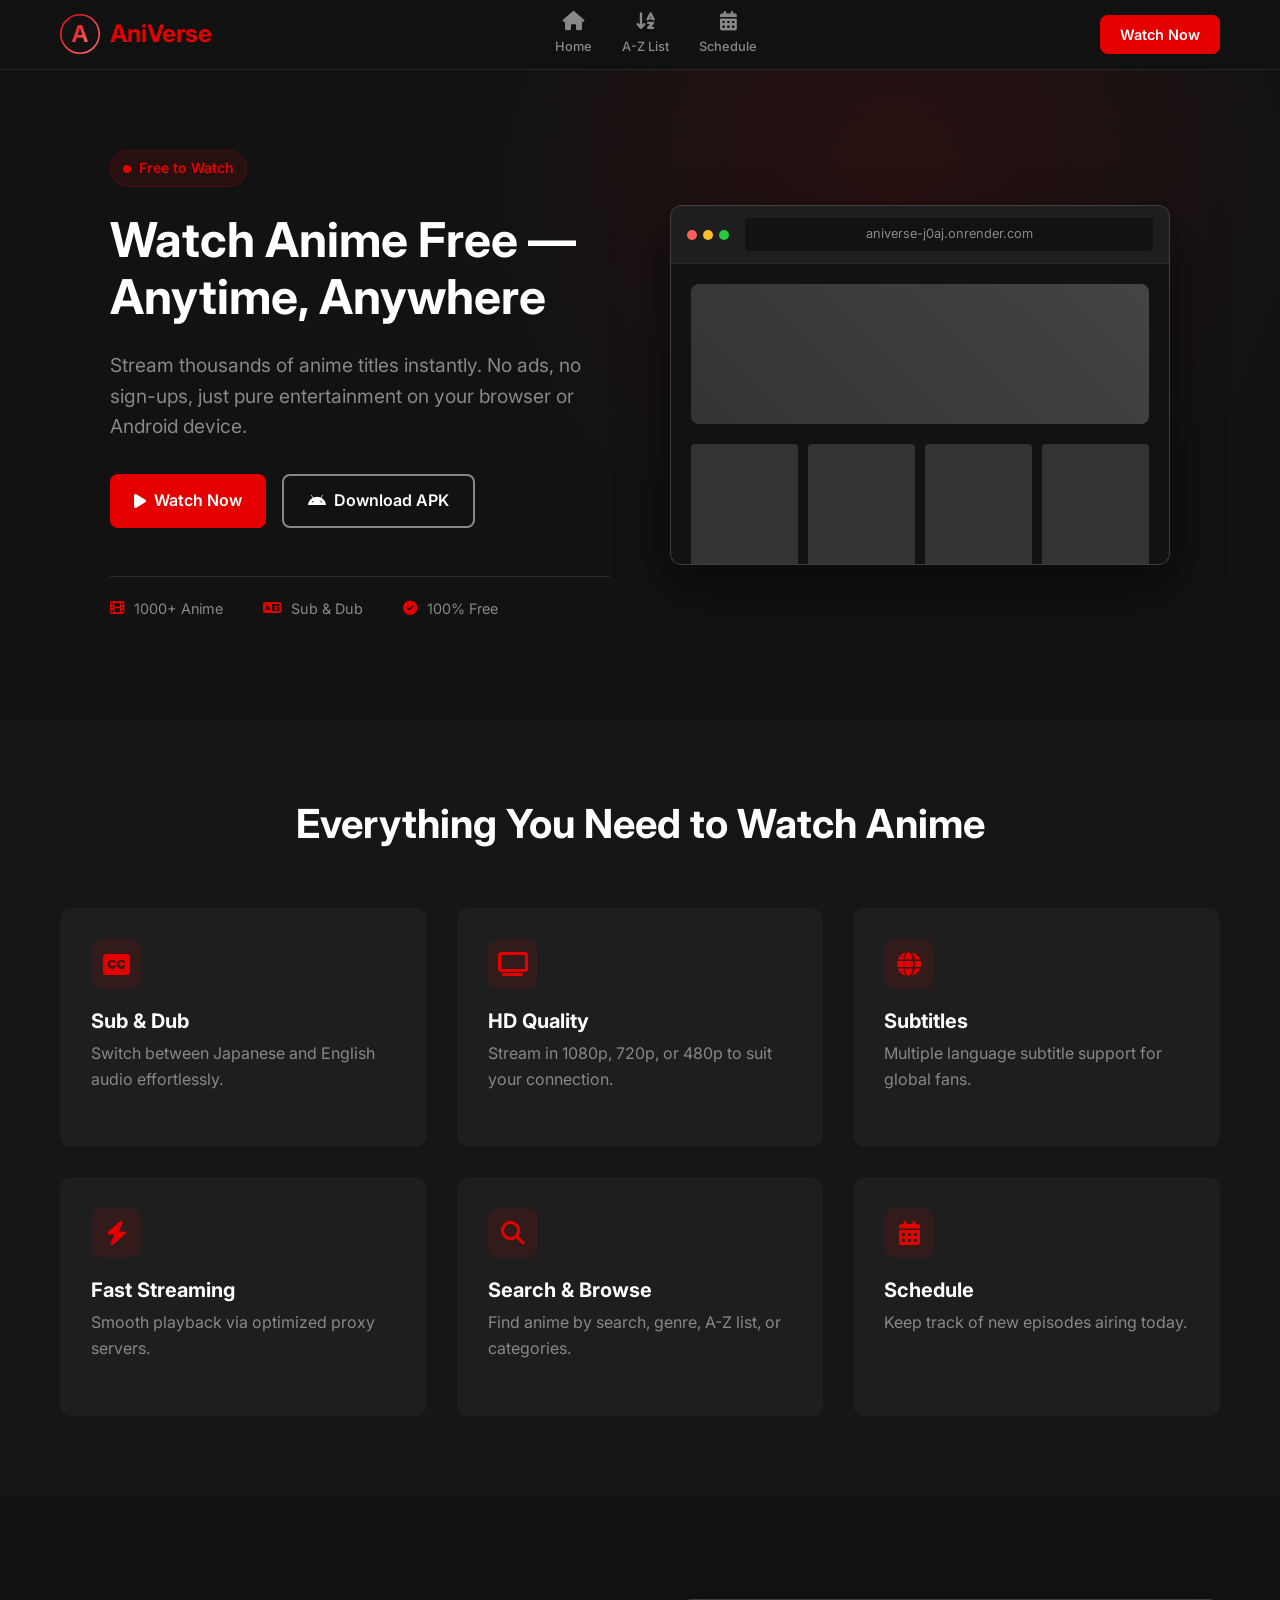
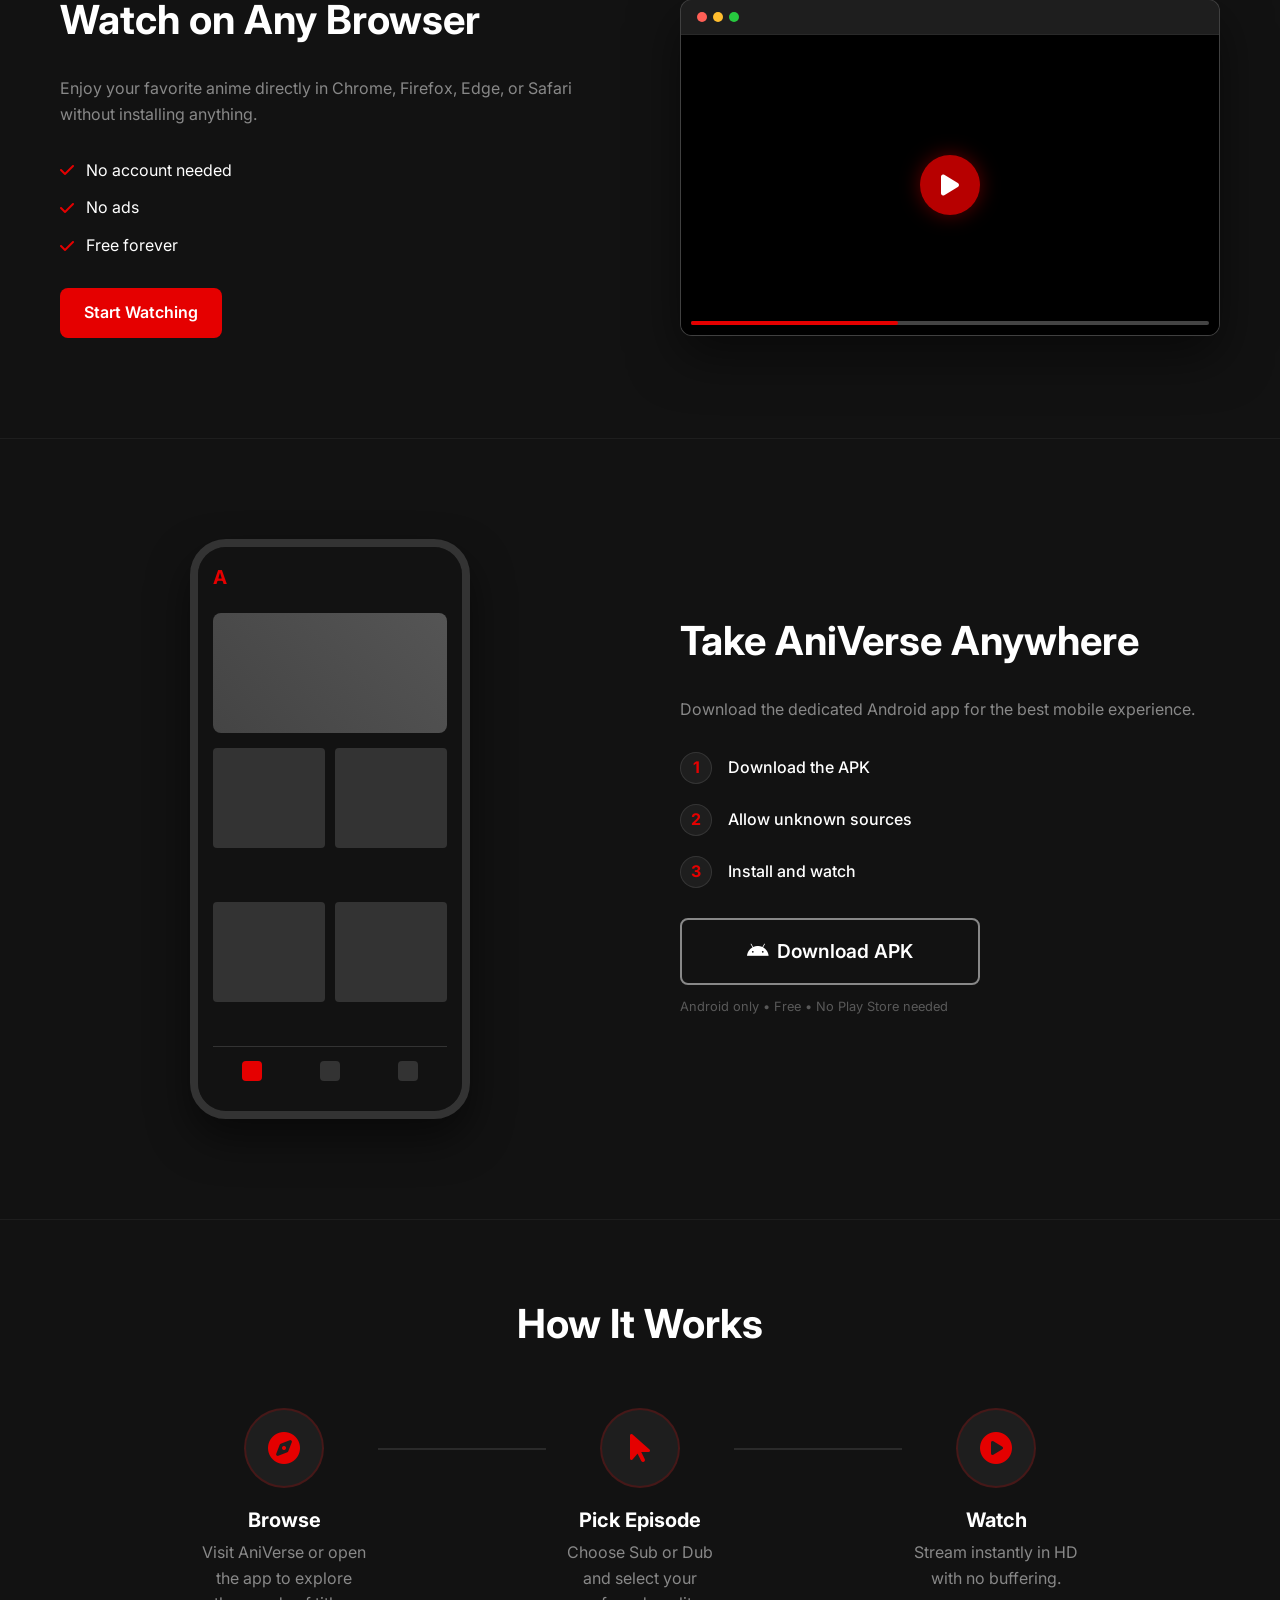
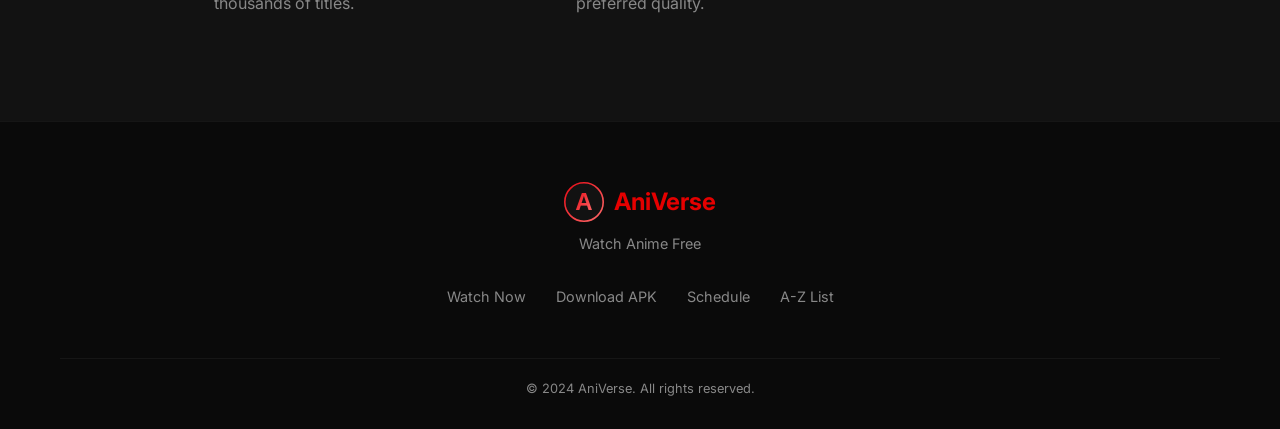
<file: index.html>
<!DOCTYPE html>
<html lang="en">
<head>
    <link rel="icon" type="image/svg+xml" href="favicon.svg">
    <meta charset="UTF-8">
    <meta name="viewport" content="width=device-width, initial-scale=1.0">
        <!-- SEO Meta Tags -->
    <meta name="description" content="Watch anime free online — stream thousands of sub and dub titles in HD. No ads, no sign-up.">
    <meta name="keywords" content="anime, free anime, watch anime online, subbed anime, dubbed anime, hd anime, no ads, streaming, aniverse">
    <meta name="author" content="AniVerse">
    <meta name="robots" content="index, follow">
    <link rel="canonical" href="https://ani-verse-web.vercel.app/">

    <!-- Open Graph / Facebook -->
    <meta property="og:type" content="website">
    <meta property="og:url" content="https://ani-verse-web.vercel.app/">
    <meta property="og:title" content="AniVerse - Watch Anime Free in HD">
    <meta property="og:description" content="Stream thousands of anime titles instantly. No ads, no sign-ups, just pure entertainment.">
    <meta property="og:image" content="https://ani-verse-web.vercel.app/og-image.jpg">

    <!-- Twitter -->
    <meta property="twitter:card" content="summary_large_image">
    <meta property="twitter:url" content="https://ani-verse-web.vercel.app/">
    <meta property="twitter:title" content="AniVerse - Watch Anime Free in HD">
    <meta property="twitter:description" content="Stream thousands of anime titles instantly. No ads, no sign-ups, just pure entertainment.">
    <meta property="twitter:image" content="https://ani-verse-web.vercel.app/og-image.jpg">
    <title>AniVerse - Watch Anime Free</title>
    
    <link rel="preconnect" href="https://fonts.googleapis.com">
    <link rel="preconnect" href="https://fonts.gstatic.com" crossorigin>
    <link href="https://fonts.googleapis.com/css2?family=Inter:wght@400;500;600;700;800&display=swap" rel="stylesheet">
    <link rel="stylesheet" href="https://cdnjs.cloudflare.com/ajax/libs/font-awesome/6.4.0/css/all.min.css">
    <link rel="stylesheet" href="styles.css">
</head>
<body>
    <!-- Navbar -->
    <header class="navbar">
        <div class="container nav-container">
            <a href="#" class="logo">
                <img src="favicon.svg" alt="AniVerse Logo">
                <span>AniVerse</span>
            </a>
                        <nav class="nav-links">
                <a href="#hero">
                    <i class="fas fa-home"></i>
                    <span>Home</span>
                </a>
                <a href="#">
                    <i class="fas fa-sort-alpha-down"></i>
                    <span>A-Z List</span>
                </a>
                <a href="#">
                    <i class="fas fa-calendar-alt"></i>
                    <span>Schedule</span>
                </a>
            </nav>
            <a href="https://aniverse-j0aj.onrender.com/" class="btn btn-primary nav-btn" target="_blank">Watch Now</a>
            <button class="mobile-menu-btn">
                <i class="fas fa-bars"></i>
            </button>
        </div>
    </header>

    <!-- Hero Section -->
    <section id="hero" class="hero-section">
        <div class="container hero-container">
            <div class="hero-content">
                <div class="badge">
                    <span class="pulse-dot"></span> Free to Watch
                </div>
                <h1>Watch Anime Free — <br>Anytime, Anywhere</h1>
                <p class="hero-subtext">Stream thousands of anime titles instantly. No ads, no sign-ups, just pure entertainment on your browser or Android device.</p>
                <div class="hero-buttons">
                    <a href="https://aniverse-j0aj.onrender.com/" class="btn btn-primary" target="_blank">
                        <i class="fas fa-play"></i> Watch Now
                    </a>
                    <a href="AniVerse.apk" class="btn btn-secondary" download>
                        <i class="fab fa-android"></i> Download APK
                    </a>
                </div>
                <div class="stats-row">
                    <div class="stat-item">
                        <i class="fas fa-film"></i>
                        <span>1000+ Anime</span>
                    </div>
                    <div class="stat-item">
                        <i class="fas fa-language"></i>
                        <span>Sub & Dub</span>
                    </div>
                    <div class="stat-item">
                        <i class="fas fa-check-circle"></i>
                        <span>100% Free</span>
                    </div>
                </div>
            </div>
            <div class="hero-visual">
                <div class="browser-mockup">
                    <div class="browser-header">
                        <div class="browser-dots">
                            <span></span><span></span><span></span>
                        </div>
                        <div class="browser-address">aniverse-j0aj.onrender.com</div>
                    </div>
                    <div class="browser-content">
                        <!-- Simulated content for visual -->
                        <div class="mock-hero"></div>
                        <div class="mock-grid">
                            <div class="mock-card"></div>
                            <div class="mock-card"></div>
                            <div class="mock-card"></div>
                            <div class="mock-card"></div>
                        </div>
                    </div>
                </div>
            </div>
        </div>
    </section>

    <!-- Features Section -->
    <section id="features" class="features-section">
        <div class="container">
            <div class="section-header">
                <h2>Everything You Need to Watch Anime</h2>
            </div>
            <div class="features-grid">
                <div class="feature-card">
                    <div class="feature-icon"><i class="fas fa-closed-captioning"></i></div>
                    <h3>Sub & Dub</h3>
                    <p>Switch between Japanese and English audio effortlessly.</p>
                </div>
                <div class="feature-card">
                    <div class="feature-icon"><i class="fas fa-tv"></i></div>
                    <h3>HD Quality</h3>
                    <p>Stream in 1080p, 720p, or 480p to suit your connection.</p>
                </div>
                <div class="feature-card">
                    <div class="feature-icon"><i class="fas fa-globe"></i></div>
                    <h3>Subtitles</h3>
                    <p>Multiple language subtitle support for global fans.</p>
                </div>
                <div class="feature-card">
                    <div class="feature-icon"><i class="fas fa-bolt"></i></div>
                    <h3>Fast Streaming</h3>
                    <p>Smooth playback via optimized proxy servers.</p>
                </div>
                <div class="feature-card">
                    <div class="feature-icon"><i class="fas fa-search"></i></div>
                    <h3>Search & Browse</h3>
                    <p>Find anime by search, genre, A-Z list, or categories.</p>
                </div>
                <div class="feature-card">
                    <div class="feature-icon"><i class="fas fa-calendar-alt"></i></div>
                    <h3>Schedule</h3>
                    <p>Keep track of new episodes airing today.</p>
                </div>
            </div>
        </div>
    </section>

    <!-- Watch on Web Section -->
    <section id="watch-web" class="split-section">
        <div class="container split-container">
            <div class="split-content">
                <h2>Watch on Any Browser</h2>
                <p>Enjoy your favorite anime directly in Chrome, Firefox, Edge, or Safari without installing anything.</p>
                <ul class="feature-list">
                    <li><i class="fas fa-check"></i> No account needed</li>
                    <li><i class="fas fa-check"></i> No ads</li>
                    <li><i class="fas fa-check"></i> Free forever</li>
                </ul>
                <a href="https://aniverse-j0aj.onrender.com/" class="btn btn-primary" target="_blank">Start Watching</a>
            </div>
            <div class="split-visual">
                <div class="browser-mockup video-player-mockup">
                    <div class="browser-header">
                        <div class="browser-dots">
                            <span></span><span></span><span></span>
                        </div>
                    </div>
                    <div class="browser-content video-content">
                        <div class="play-button-overlay">
                            <i class="fas fa-play"></i>
                        </div>
                        <div class="video-ui-bottom">
                            <div class="progress-bar">
                                <div class="progress-fill"></div>
                            </div>
                        </div>
                    </div>
                </div>
            </div>
        </div>
    </section>

    <!-- Download APK Section -->
    <section id="download" class="split-section reverse-mobile">
        <div class="container split-container">
            <div class="split-visual">
                <div class="phone-mockup">
                    <div class="phone-screen">
                        <!-- App UI representation -->
                        <div class="app-header">
                            <div class="app-logo">A</div>
                        </div>
                        <div class="app-hero"></div>
                        <div class="app-grid">
                            <div class="app-card"></div>
                            <div class="app-card"></div>
                            <div class="app-card"></div>
                            <div class="app-card"></div>
                        </div>
                        <div class="app-nav">
                            <div class="nav-item active"></div>
                            <div class="nav-item"></div>
                            <div class="nav-item"></div>
                        </div>
                    </div>
                </div>
            </div>
            <div class="split-content">
                <h2>Take AniVerse Anywhere</h2>
                <p>Download the dedicated Android app for the best mobile experience.</p>
                <div class="install-steps">
                    <div class="step">
                        <div class="step-num">1</div>
                        <div class="step-text">Download the APK</div>
                    </div>
                    <div class="step">
                        <div class="step-num">2</div>
                        <div class="step-text">Allow unknown sources</div>
                    </div>
                    <div class="step">
                        <div class="step-num">3</div>
                        <div class="step-text">Install and watch</div>
                    </div>
                </div>
                <a href="AniVerse.apk" class="btn btn-secondary btn-large" download>
                    <i class="fab fa-android"></i> Download APK
                </a>
                <p class="small-note">Android only • Free • No Play Store needed</p>
            </div>
        </div>
    </section>

    <!-- How It Works Section -->
    <section id="how-it-works" class="how-it-works-section">
        <div class="container">
            <div class="section-header">
                <h2>How It Works</h2>
            </div>
            <div class="steps-container">
                <div class="process-step">
                    <div class="step-icon">
                        <i class="fas fa-compass"></i>
                    </div>
                    <h3>Browse</h3>
                    <p>Visit AniVerse or open the app to explore thousands of titles.</p>
                </div>
                <div class="step-connector"></div>
                <div class="process-step">
                    <div class="step-icon">
                        <i class="fas fa-mouse-pointer"></i>
                    </div>
                    <h3>Pick Episode</h3>
                    <p>Choose Sub or Dub and select your preferred quality.</p>
                </div>
                <div class="step-connector"></div>
                <div class="process-step">
                    <div class="step-icon">
                        <i class="fas fa-play-circle"></i>
                    </div>
                    <h3>Watch</h3>
                    <p>Stream instantly in HD with no buffering.</p>
                </div>
            </div>
        </div>
    </section>

    <!-- Footer -->
    <footer>
        <div class="container footer-container">
            <div class="footer-brand">
                <a href="#" class="logo">
                    <img src="favicon.svg" alt="AniVerse Logo">
                    <span>AniVerse</span>
                </a>
                <p>Watch Anime Free</p>
            </div>
            <div class="footer-links">
                <a href="https://aniverse-j0aj.onrender.com/" target="_blank">Watch Now</a>
                <a href="AniVerse.apk" download>Download APK</a>
                <a href="https://aniverse-j0aj.onrender.com/schedule" target="_blank">Schedule</a>
                <a href="https://aniverse-j0aj.onrender.com/azlist/all" target="_blank">A-Z List</a>
            </div>
            <div class="footer-copyright">
                <p>&copy; 2024 AniVerse. All rights reserved.</p>
            </div>
        </div>
    </footer>

    <script>
        // Simple mobile menu toggle
        const menuBtn = document.querySelector('.mobile-menu-btn');
        const navLinks = document.querySelector('.nav-links');
        
        menuBtn.addEventListener('click', () => {
            navLinks.classList.toggle('active');
        });

        // Smooth scrolling for anchor links
        document.querySelectorAll('a[href^="#"]').forEach(anchor => {
            anchor.addEventListener('click', function (e) {
                e.preventDefault();
                document.querySelector(this.getAttribute('href')).scrollIntoView({
                    behavior: 'smooth'
                });
                if(window.innerWidth <= 768) {
                    navLinks.classList.remove('active');
                }
            });
        });
    </script>
</body>
</html>
</file>
<file: styles.css>
:root {
    --bg-color: #121212;
    --accent-color: #e50000;
    --text-color: #ffffff;
    --muted-color: #888888;
    --card-bg: #1e1e1e;
    --hover-bg: #2a2a2a;
    --font-primary: 'Inter', sans-serif;
    --nav-height: 70px;
    --container-width: 1200px;
}

* {
    margin: 0;
    padding: 0;
    box-sizing: border-box;
}

body {
    font-family: var(--font-primary);
    background-color: var(--bg-color);
    color: var(--text-color);
    line-height: 1.6;
    overflow-x: hidden;
}

a {
    text-decoration: none;
    color: inherit;
    transition: color 0.3s ease;
}

ul {
    list-style: none;
}

img {
    max-width: 100%;
    display: block;
}

.container {
    max-width: var(--container-width);
    margin: 0 auto;
    padding: 0 20px;
}

/* Typography */
h1, h2, h3 {
    font-weight: 700;
    line-height: 1.2;
    margin-bottom: 1rem;
}

h1 {
    font-size: 3rem;
    margin-bottom: 1.5rem;
}

h2 {
    font-size: 2.5rem;
    margin-bottom: 2rem;
    text-align: center;
}

h3 {
    font-size: 1.25rem;
    margin-bottom: 0.5rem;
}

p {
    color: var(--muted-color);
    margin-bottom: 1.5rem;
}

/* Buttons */
.btn {
    display: inline-flex;
    align-items: center;
    justify-content: center;
    padding: 12px 24px;
    border-radius: 8px;
    font-weight: 600;
    font-size: 1rem;
    transition: all 0.3s ease;
    cursor: pointer;
    border: none;
    gap: 8px;
}

.btn-primary {
    background-color: var(--accent-color);
    color: white;
}

.btn-primary:hover {
    background-color: #ff1a1a;
    transform: translateY(-2px);
    box-shadow: 0 4px 12px rgba(229, 0, 0, 0.4);
}

.btn-secondary {
    background-color: transparent;
    border: 2px solid var(--muted-color);
    color: white;
}

.btn-secondary:hover {
    border-color: white;
    background-color: rgba(255, 255, 255, 0.1);
}

.btn-large {
    padding: 16px 32px;
    font-size: 1.2rem;
    width: 100%;
    max-width: 300px;
}

/* Navbar */
.navbar {
    background-color: rgba(18, 18, 18, 0.95);
    height: var(--nav-height);
    display: flex;
    align-items: center;
    position: fixed;
    top: 0;
    width: 100%;
    z-index: 1000;
    border-bottom: 1px solid rgba(255, 255, 255, 0.1);
    backdrop-filter: blur(10px);
}

.nav-container {
    display: flex;
    justify-content: space-between;
    align-items: center;
    width: 100%;
}

.logo {
    display: flex;
    align-items: center;
    gap: 10px;
    font-weight: 700;
    font-size: 1.5rem;
    color: var(--accent-color);
}

.logo img {
    height: 40px;
    width: auto;
}

.nav-links {
    display: flex;
    gap: 30px;
}
.nav-links a {
    display: flex;
    flex-direction: column;
    align-items: center;
    gap: 4px;
    font-weight: 500;
    color: var(--muted-color);
    font-size: 0.8rem;
    transition: all 0.3s ease;
}

.nav-links a i {
    font-size: 1.2rem;
    margin-bottom: 2px;
}

.nav-links a:hover {
    color: white;
    transform: translateY(-2px);
}

.nav-links a:hover i {
    color: var(--accent-color);
}






.nav-btn {
    padding: 8px 20px;
    font-size: 0.9rem;
}

.mobile-menu-btn {
    display: none;
    background: none;
    border: none;
    color: white;
    font-size: 1.5rem;
    cursor: pointer;
}

/* Hero Section */
.hero-section {
    padding-top: calc(var(--nav-height) + 60px);
    padding-bottom: 80px;
    display: flex;
    align-items: center;
    min-height: 80vh;
    background: linear-gradient(180deg, rgba(18,18,18,0) 0%, rgba(18,18,18,1) 100%),
                radial-gradient(circle at 70% 30%, rgba(229, 0, 0, 0.15), transparent 40%);
}

.hero-container {
    display: grid;
    grid-template-columns: 1fr 1fr;
    gap: 60px;
    align-items: center;
}

.badge {
    display: inline-flex;
    align-items: center;
    background-color: rgba(229, 0, 0, 0.1);
    color: var(--accent-color);
    padding: 6px 12px;
    border-radius: 20px;
    font-size: 0.875rem;
    font-weight: 600;
    margin-bottom: 1.5rem;
    border: 1px solid rgba(229, 0, 0, 0.2);
}

.pulse-dot {
    width: 8px;
    height: 8px;
    background-color: var(--accent-color);
    border-radius: 50%;
    margin-right: 8px;
    box-shadow: 0 0 0 rgba(229, 0, 0, 0.4);
    animation: pulse 2s infinite;
}

@keyframes pulse {
    0% {
        box-shadow: 0 0 0 0 rgba(229, 0, 0, 0.4);
    }
    70% {
        box-shadow: 0 0 0 10px rgba(229, 0, 0, 0);
    }
    100% {
        box-shadow: 0 0 0 0 rgba(229, 0, 0, 0);
    }
}

.hero-subtext {
    font-size: 1.2rem;
    margin-bottom: 2rem;
    max-width: 500px;
}

.hero-buttons {
    display: flex;
    gap: 16px;
    margin-bottom: 3rem;
}

.stats-row {
    display: flex;
    gap: 40px;
    border-top: 1px solid rgba(255, 255, 255, 0.1);
    padding-top: 20px;
}

.stat-item {
    display: flex;
    align-items: center;
    gap: 10px;
    font-size: 0.9rem;
    color: var(--muted-color);
}

.stat-item i {
    color: var(--accent-color);
}

/* Browser Mockup */
.hero-visual, .split-visual {
    position: relative;
    display: flex;
    justify-content: center;
}

.browser-mockup {
    width: 100%;
    max-width: 600px;
    background-color: #2a2a2a;
    border-radius: 12px;
    overflow: hidden;
    box-shadow: 0 20px 50px rgba(0, 0, 0, 0.5);
    border: 1px solid rgba(255, 255, 255, 0.1);
}

.browser-header {
    background-color: #1e1e1e;
    padding: 12px 16px;
    display: flex;
    align-items: center;
    gap: 16px;
    border-bottom: 1px solid rgba(255, 255, 255, 0.05);
}

.browser-dots {
    display: flex;
    gap: 6px;
}

.browser-dots span {
    width: 10px;
    height: 10px;
    border-radius: 50%;
    background-color: #444;
}

.browser-dots span:nth-child(1) { background-color: #ff5f56; }
.browser-dots span:nth-child(2) { background-color: #ffbd2e; }
.browser-dots span:nth-child(3) { background-color: #27c93f; }

.browser-address {
    background-color: #121212;
    flex-grow: 1;
    padding: 6px 12px;
    border-radius: 4px;
    font-size: 0.8rem;
    color: var(--muted-color);
    text-align: center;
}

.browser-content {
    background-color: #121212;
    height: 300px;
    padding: 20px;
    position: relative;
}

.mock-hero {
    width: 100%;
    height: 140px;
    background: linear-gradient(45deg, #333, #444);
    border-radius: 8px;
    margin-bottom: 20px;
}

.mock-grid {
    display: grid;
    grid-template-columns: repeat(4, 1fr);
    gap: 10px;
}

.mock-card {
    background-color: #333;
    aspect-ratio: 2/3;
    border-radius: 4px;
}

/* Features Section */
.features-section {
    padding: 80px 0;
    background-color: #161616;
}

.section-header {
    text-align: center;
    max-width: 700px;
    margin: 0 auto 60px;
}

.features-grid {
    display: grid;
    grid-template-columns: repeat(auto-fit, minmax(300px, 1fr));
    gap: 30px;
}

.feature-card {
    background-color: var(--card-bg);
    padding: 30px;
    border-radius: 12px;
    transition: transform 0.3s ease;
    border: 1px solid transparent;
}

.feature-card:hover {
    transform: translateY(-5px);
    border-color: rgba(255, 255, 255, 0.1);
    background-color: var(--hover-bg);
}

.feature-icon {
    width: 50px;
    height: 50px;
    background-color: rgba(229, 0, 0, 0.1);
    color: var(--accent-color);
    border-radius: 12px;
    display: flex;
    align-items: center;
    justify-content: center;
    font-size: 1.5rem;
    margin-bottom: 20px;
}

/* Split Section */
.split-section {
    padding: 100px 0;
    border-bottom: 1px solid rgba(255, 255, 255, 0.05);
}

.split-container {
    display: grid;
    grid-template-columns: 1fr 1fr;
    gap: 80px;
    align-items: center;
}

.split-content h2 {
    text-align: left;
}

.feature-list {
    margin: 30px 0;
}

.feature-list li {
    display: flex;
    align-items: center;
    gap: 12px;
    margin-bottom: 12px;
    color: var(--text-color);
}

.feature-list li i {
    color: var(--accent-color);
}

.video-player-mockup .browser-content {
    background: #000;
    display: flex;
    align-items: center;
    justify-content: center;
    position: relative;
}

.play-button-overlay {
    width: 60px;
    height: 60px;
    background-color: rgba(229, 0, 0, 0.8);
    border-radius: 50%;
    display: flex;
    align-items: center;
    justify-content: center;
    color: white;
    font-size: 1.5rem;
    box-shadow: 0 0 20px rgba(229, 0, 0, 0.4);
}

.video-ui-bottom {
    position: absolute;
    bottom: 0;
    left: 0;
    width: 100%;
    padding: 10px;
    background: linear-gradient(transparent, rgba(0,0,0,0.8));
}

.progress-bar {
    height: 4px;
    background-color: #444;
    border-radius: 2px;
    width: 100%;
}

.progress-fill {
    width: 40%;
    height: 100%;
    background-color: var(--accent-color);
    border-radius: 2px;
}

/* Phone Mockup */
.phone-mockup {
    width: 280px;
    height: 580px;
    background-color: #1e1e1e;
    border-radius: 36px;
    border: 8px solid #333;
    margin: 0 auto;
    overflow: hidden;
    position: relative;
    box-shadow: 0 20px 40px rgba(0, 0, 0, 0.5);
}

.phone-screen {
    background-color: #121212;
    height: 100%;
    padding: 15px;
    display: flex;
    flex-direction: column;
}

.app-header {
    display: flex;
    justify-content: space-between;
    margin-bottom: 20px;
}

.app-logo {
    color: var(--accent-color);
    font-weight: bold;
    font-size: 1.2rem;
}

.app-hero {
    height: 120px;
    background: linear-gradient(45deg, #444, #555);
    border-radius: 8px;
    margin-bottom: 15px;
}

.app-grid {
    display: grid;
    grid-template-columns: 1fr 1fr;
    gap: 10px;
    flex-grow: 1;
}

.app-card {
    background-color: #333;
    border-radius: 4px;
    height: 100px;
}

.app-nav {
    height: 50px;
    border-top: 1px solid #333;
    display: flex;
    justify-content: space-around;
    align-items: center;
    margin-top: auto;
}

.nav-item {
    width: 20px;
    height: 20px;
    background-color: #333;
    border-radius: 4px;
}

.nav-item.active {
    background-color: var(--accent-color);
}

.install-steps {
    margin: 30px 0;
}

.step {
    display: flex;
    align-items: center;
    gap: 16px;
    margin-bottom: 20px;
}

.step-num {
    width: 32px;
    height: 32px;
    background-color: var(--card-bg);
    border: 1px solid rgba(255, 255, 255, 0.1);
    border-radius: 50%;
    display: flex;
    align-items: center;
    justify-content: center;
    font-weight: 700;
    color: var(--accent-color);
}

.step-text {
    font-weight: 500;
}

.small-note {
    font-size: 0.8rem;
    margin-top: 12px;
    opacity: 0.6;
}

/* How It Works Section */
.how-it-works-section {
    padding: 80px 0;
    text-align: center;
}

.steps-container {
    display: flex;
    justify-content: space-between;
    align-items: flex-start;
    max-width: 900px;
    margin: 0 auto;
    position: relative;
}

.process-step {
    flex: 1;
    display: flex;
    flex-direction: column;
    align-items: center;
    z-index: 2;
    padding: 0 10px;
}

.step-icon {
    width: 80px;
    height: 80px;
    background-color: var(--card-bg);
    border-radius: 50%;
    display: flex;
    align-items: center;
    justify-content: center;
    font-size: 2rem;
    color: var(--accent-color);
    margin-bottom: 20px;
    border: 2px solid rgba(229, 0, 0, 0.2);
}

.step-connector {
    flex-grow: 1;
    height: 2px;
    background-color: rgba(255, 255, 255, 0.1);
    margin-top: 40px;
}

/* Footer */
footer {
    background-color: #0a0a0a;
    padding: 60px 0 30px;
    border-top: 1px solid rgba(255, 255, 255, 0.05);
}

.footer-container {
    display: flex;
    flex-direction: column;
    align-items: center;
    gap: 30px;
    text-align: center;
}

.footer-brand .logo {
    justify-content: center;
    margin-bottom: 10px;
}

.footer-brand p {
    font-size: 0.9rem;
    margin: 0;
}

.footer-links {
    display: flex;
    gap: 30px;
    flex-wrap: wrap;
    justify-content: center;
}

.footer-links a {
    color: var(--muted-color);
    font-size: 0.9rem;
}

.footer-links a:hover {
    color: var(--accent-color);
}

.footer-copyright {
    margin-top: 20px;
    padding-top: 20px;
    border-top: 1px solid rgba(255, 255, 255, 0.05);
    width: 100%;
}

.footer-copyright p {
    font-size: 0.8rem;
    margin: 0;
}

/* Responsive */
@media (max-width: 968px) {
    h1 { font-size: 2.5rem; }
    h2 { font-size: 2rem; }
    
    .hero-container, 
    .split-container {
        grid-template-columns: 1fr;
        gap: 50px;
        text-align: center;
    }

    .split-container.reverse-mobile {
        display: flex;
        flex-direction: column-reverse;
    }

    .hero-content {
        order: 1;
    }
    
    .hero-visual {
        order: 2;
    }
    
    .hero-subtext {
        margin-left: auto;
        margin-right: auto;
    }

    .hero-buttons {
        justify-content: center;
    }

    .stats-row {
        justify-content: center;
    }
    
    .split-content h2 {
        text-align: center;
    }
    
    .feature-list {
        display: inline-block;
        text-align: left;
    }
    
    .install-steps {
        display: inline-block;
        text-align: left;
    }

    .steps-container {
        flex-direction: column;
        align-items: center;
        gap: 30px;
    }

    .step-connector {
        display: none;
    }
    
    .process-step {
        width: 100%;
    }
}

@media (max-width: 768px) {
    .nav-links {
        display: none;
        position: absolute;
        top: var(--nav-height);
        left: 0;
        width: 100%;
        background-color: #121212;
        flex-direction: column;
        padding: 20px;
        border-bottom: 1px solid rgba(255, 255, 255, 0.1);
    }
    
    .nav-links.active {
        display: flex;
    }
    
    .nav-btn {
        display: none;
    }
    
    .mobile-menu-btn {
        display: block;
    }
    
    .hero-buttons {
        flex-direction: column;
    }
    
    .btn-large {
        width: 100%;
        max-width: none;
    }
    
    .stats-row {
        flex-direction: column;
        gap: 15px;
    }
}
</file>
